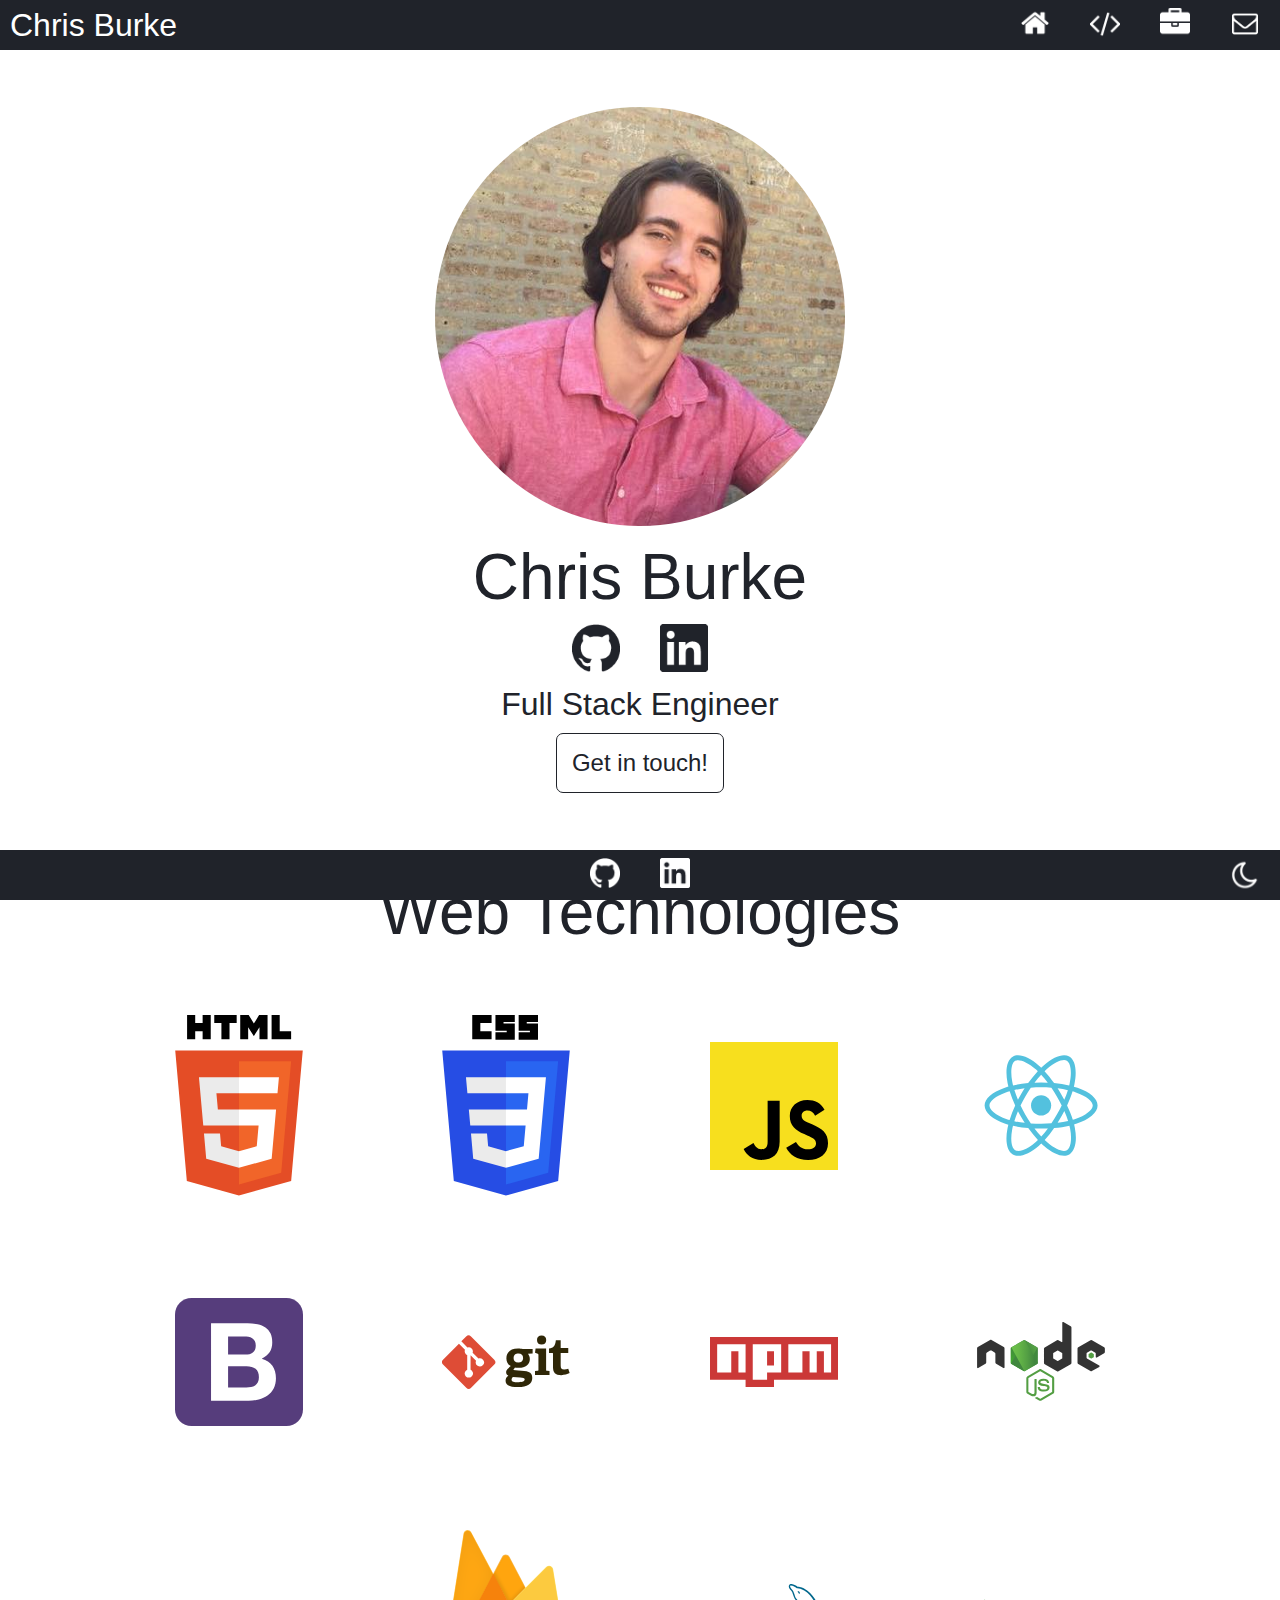
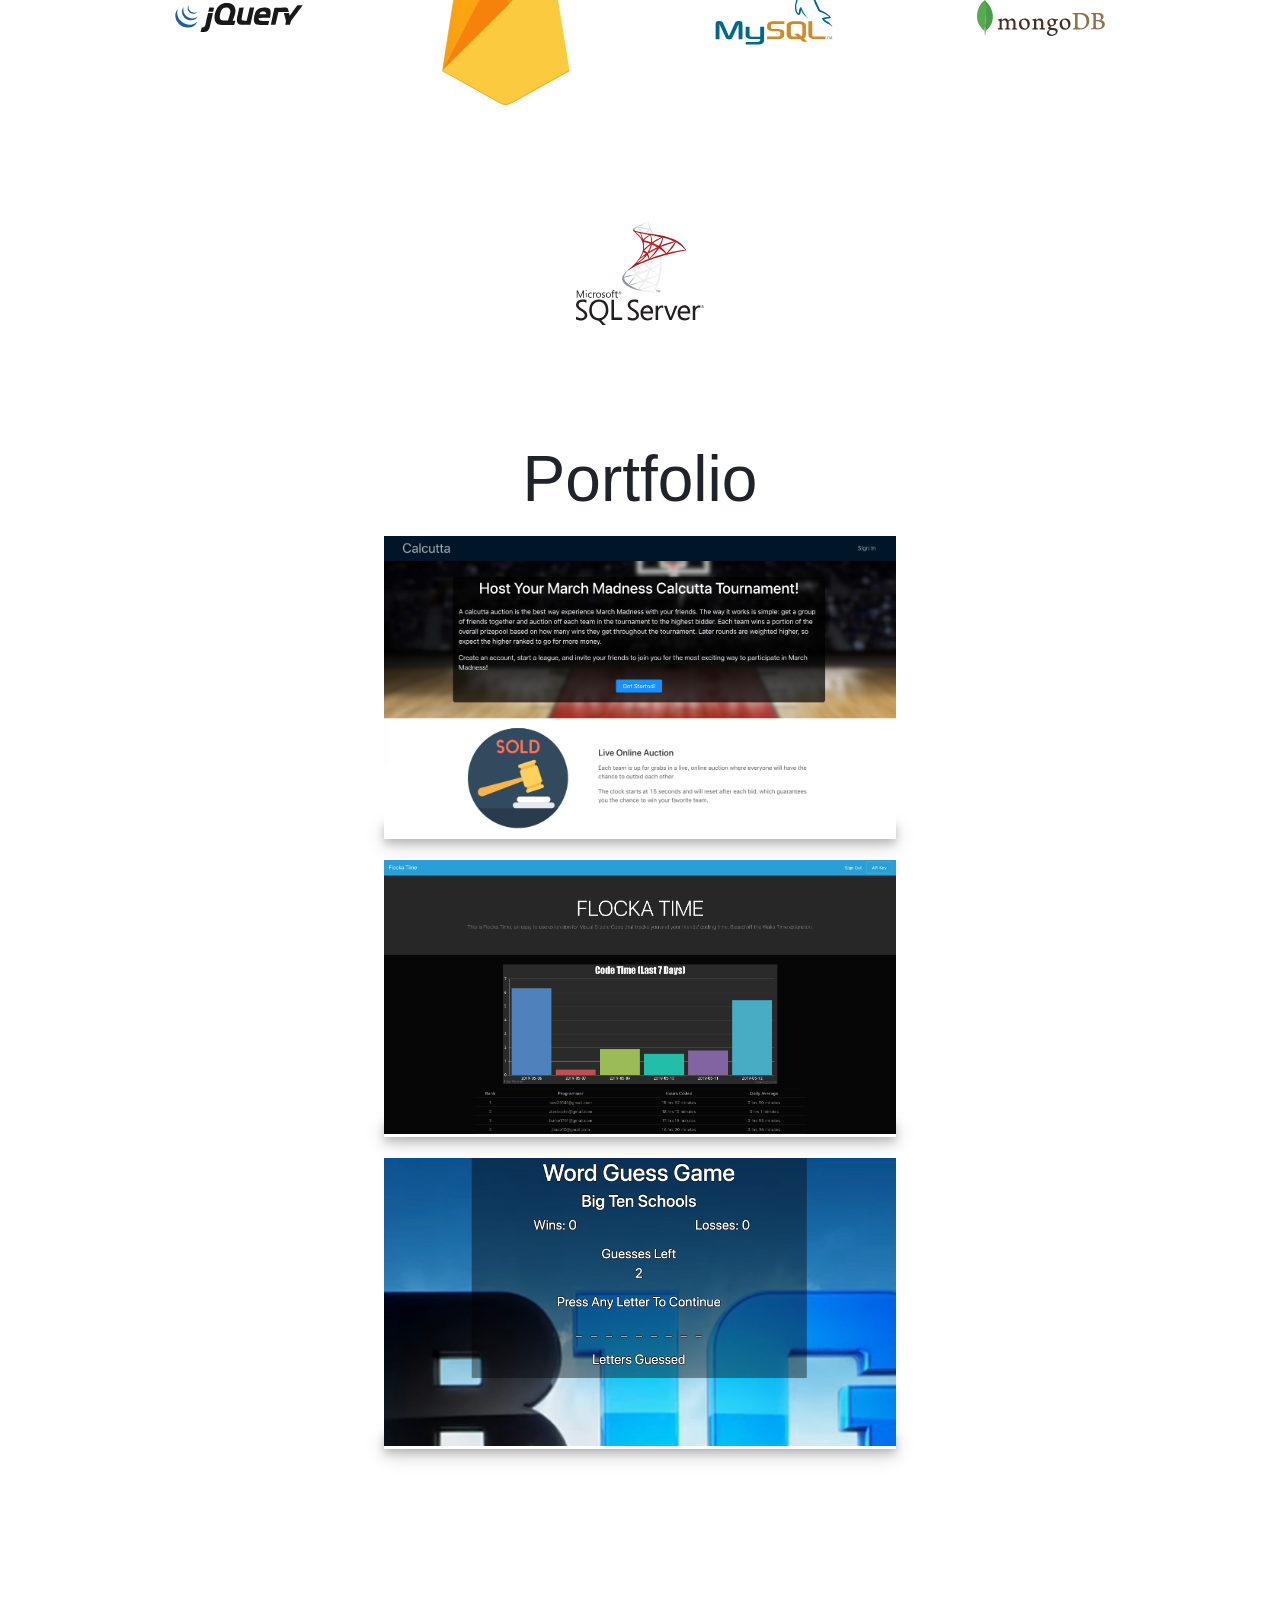
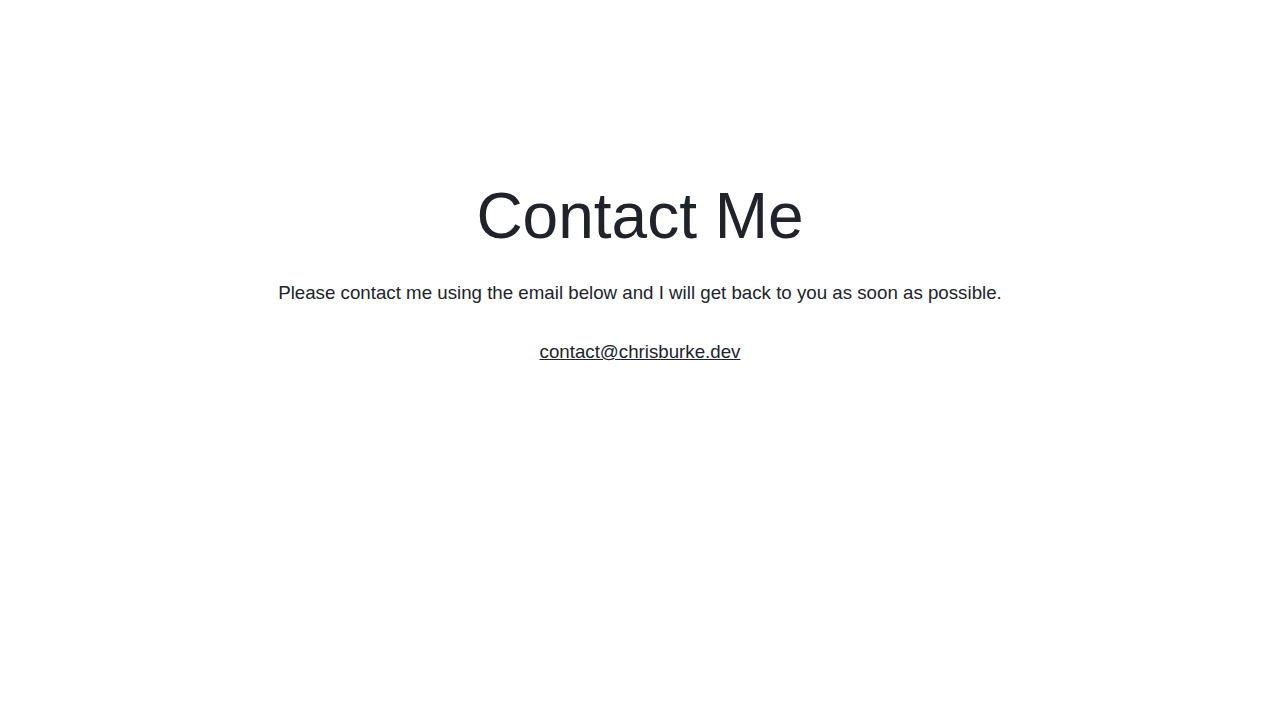
<file: index.html>
<!DOCTYPE html>
<html lang="en">

<head>
  <meta charset="UTF-8">
  <meta name="viewport" content="width=device-width, initial-scale=1.0">
  <meta http-equiv="X-UA-Compatible" content="ie=edge">

  <link rel='stylesheet' href='assets/css/style.css'>

  <link rel='stylesheet' media='(max-width: 599px)' href='assets/css/phone.css'>

  <title>Chris Burke | Portfolio</title>
</head>

<body class='light'>

  <div class='about' id='aboutSection'>
    <div class='aboutContent' id='aboutResponsiveScroll'>
      <div class='profileImgContainer'>
        <img src='assets/images/profile.jpg' class='profileImg darkShadow' id='headshot'>
      </div>
      <div class='name'>
        <h1>Chris Burke</h1>
      </div>
      <div class='socialIcons'>
        <div class='social'>
          <a href='https://github.com/burke1791' target='_blank' class='socialLink'>
            <img src='assets/images/github_light.png' data-state='light' data-light='assets/images/github_light.png'
              data-dark='assets/images/github_dark.png' class='socialLinkIcon' id='githubAbout'>
          </a>
        </div>
        <div class='social'>
          <a href='https://www.linkedin.com/in/christopher-burke-1b6ba284/' target='_blank' class='socialLink'>
            <img src='assets/images/linkedin_light.png' data-state='light' data-light='assets/images/linkedin_light.png'
              data-dark='assets/images/linkedin_dark.png' class='socialLinkIcon' id='linkedInAbout'>
          </a>
        </div>
      </div>
      <div class='title'>
        <h2>Full Stack Engineer</h2>
      </div>
      <div class='contactJump'>
        <button type='button' class='jumpLink light' id='getInTouch' data-scrollTo='contactSection'
          data-scrollToResponsive='contactResponsiveScroll'>Get in
          touch!</button>
      </div>
    </div>
  </div>

  <div class='skills' id='skillsSection'>
    <div class='skillsContent' id='skillsResponsiveScroll'>
      <div class='skillsTitle'>
        <h1>Web Technologies</h1>
      </div>
      <div class='skillDescription'>
        <h3></h3>
      </div>
      <div class='technologyGrid'>
        <div class='techItemContainer'>
          <span class='techItemText'>HTML</span>
          <img src='assets/images/html-5.svg' alt='HTML' class='techLogoImg'>
        </div>
        <div class='techItemContainer'>
          <span class='techItemText'>CSS</span>
          <img src='assets/images/css-3.svg' alt='CSS' class='techLogoImg'>
        </div>
        <div class='techItemContainer'>
          <span class='techItemText'>Javascript</span>
          <img src='assets/images/javascript.svg' alt='Javascript' class='techLogoImg'>
        </div>
        <div class='techItemContainer'>
          <span class='techItemText'>ReactJS</span>
          <img src='assets/images/react.svg' alt='ReactJS' class='techLogoImg'>
        </div>
        <div class='techItemContainer'>
          <span class='techItemText'>Bootstrap</span>
          <img src='assets/images/bootstrap-4.svg' alt='Bootstrap' class='techLogoImg'>
        </div>
        <div class='techItemContainer'>
          <span class='techItemText'>Git</span>
          <img src='assets/images/git.svg' alt='git' class='techLogoImg'>
        </div>
        <div class='techItemContainer'>
          <span class='techItemText'>NPM</span>
          <img src='assets/images/npm.svg' alt='npm' class='techLogoImg'>
        </div>
        <div class='techItemContainer'>
          <span class='techItemText'>NodeJS</span>
          <img src='assets/images/nodejs-1.svg' alt='NodeJS' class='techLogoImg'>
        </div>
        <div class='techItemContainer'>
          <span class='techItemText'>jQuery</span>
          <img src='assets/images/jquery-1.svg' alt='jQuery' class='techLogoImg'>
        </div>
        <div class='techItemContainer'>
          <span class='techItemText'>Firebase</span>
          <img src='assets/images/firebase-1.svg' alt='Firebase' class='techLogoImg'>
        </div>
        <div class='techItemContainer'>
          <span class='techItemText'>MySQL</span>
          <img src='assets/images/mysql-5.svg' alt='MySQL' class='techLogoImg'>
        </div>
        <div class='techItemContainer'>
          <span class='techItemText'>MongoDB</span>
          <img src='assets/images/mongodb.svg' alt='MongoDB' class='techLogoImg'>
        </div>
        <div class='techItemContainer'>
          <span class='techItemText'>SQL Server</span>
          <img src='assets/images/sql-server.svg' alt='Microsoft SQL Server' class='techLogoImg'>
        </div>
      </div>
    </div>
  </div>

  <div class='portfolio' id='portfolioSection'>
    <div class='portfolioContent' id='portfolioResponsiveScroll'>
      <div class='portfolioTitle'>
        <h1>Portfolio</h1>
      </div>
      <div class='portfolioGrid'>
        <div class='portfolioItemContainer'>
          <a href='calcutta_league.html' class='portfolioItemLink lightShadow' id='calcuttaLink'>
            <img src='assets/images/calcutta_league.png' class='portfolioItemImg'>
            <div class='portfolioItemImgOverlay'>
              <span class='portfolioItemText'>March Madness Calcutta Tournament</span>
            </div>
            <div class='portfolioItemDetails mobile'>
              <button type='button' class='portfolioBtn light' id='calcuttaBtn'>March Madness Calcutta Tournament</button>
            </div>
          </a>
          <div class='mobile divider'>
            <hr>
          </div>
        </div>
        <div class='portfolioItemContainer'>
          <a href='flockatime.html' class='portfolioItemLink lightShadow' id='flockatimeLink'>
            <img src='assets/images/flockatime.png' class='portfolioItemImg'>
            <div class='portfolioItemImgOverlay'>
              <span class='portfolioItemText'>Flockatime</span>
            </div>
            <div class='portfolioItemDetails mobile'>
              <button type='button' class='portfolioBtn light' id='flockaBtn'>Flockatime</button>
            </div>
          </a>
          <div class='mobile divider'>
            <hr>
          </div>
        </div>
        <div class='portfolioItemContainer'>
          <a href='b1g-hangman.html' class='portfolioItemLink lightShadow' id='b1gHangmanLink'>
            <img src='assets/images/B1G_hangman.png' class='portfolioItemImg'>
            <div class='portfolioItemImgOverlay'>
              <span class='portfolioItemText'>Big Ten Hangman Game</span>
            </div>
            <div class='portfolioItemDetails mobile'>
              <button type='button' class='portfolioBtn light' id='hangmanBtn'>Big Ten Hangman</button>
            </div>
          </a>
        </div>
      </div>
    </div>
  </div>

  <div class='contact' id='contactSection'>
    <div class='contactContent' id='contactResponsiveScroll'>
      <div class='contactTitle'>
        <h1>Contact Me</h1>
      </div>
      <div class='contactDetails'>
        <h3>Please contact me using the email below and I will get back to you as soon as possible.</h3>
      </div>
      <div class='emailLink'>
        <a href='mailto:contact@chrisburke.dev?Subject=Hello'>
          <h3>contact@chrisburke.dev</h3>
        </a>
      </div>
    </div>
  </div>

  <nav class='topnav nav-light' id='topNavBar'>
    <ul class='topLeft'>
      <li class='leftNavItem brand'>
        <a href='#' class='brand desktop'><b>Chris Burke</b></a>
        <a href='#' class='brand mobile'><b>CB</b></a>
      </li>
    </ul>
    <ul class='topRight'>
      <li class='rightNavMenu'>
        <a href='javascript:void(0)' class='rightNavLink' id='topNavMenu'>
          <img src='assets/images/menu_light.png' data-state='light' data-light='assets/images/menu_light.png'
            data-dark='assets/images/menu_dark.png' class='topNavMenu' id='topNavMenuIcon'>
        </a>
      </li>
      <li class='rightNavItem'>
        <a href='' class='rightNavLink jumpLink' id='aboutLink' data-scrollTo='aboutSection'
          data-scrollToResponsive='aboutSection'>
          <img src='assets/images/home_light.png' data-state='light' data-light='assets/images/home_light.png'
            data-dark='assets/images/home_dark.png' class='navLinkIcon' id='aboutTopNav'>
          <b>About</b>
        </a>
      </li>
      <li class='rightNavItem'>
        <a href='' class='rightNavLink jumpLink' id='skillsLink' data-scrollTo='skillsSection'
          data-scrollToResponsive='skillsResponsiveScroll'>
          <img src='assets/images/skills_light.png' data-state='light' data-light='assets/images/skills_light.png'
            data-dark='assets/images/skills_dark.png' class='navLinkIcon' id='skillsTopNav'>
          <b>Skills</b>
        </a>
      </li>
      <li class='rightNavItem'>
        <a href='' class='rightNavLink jumpLink' id='portfolioLink' data-scrollTo='portfolioSection'
          data-scrollToResponsive='portfolioResponsiveScroll'>
          <img src='assets/images/portfolio_light.png' data-state='light' data-light='assets/images/portfolio_light.png'
            data-dark='assets/images/portfolio_dark.png' class='navLinkIcon' id='portfolioTopNav'>
          <b>Portfolio</b>
        </a>
      </li>
      <li class='rightNavItem'>
        <a href='' class='rightNavLink jumpLink' id='contactLink' data-scrollTo='contactSection'
          data-scrollToResponsive='contactResponsiveScroll'>
          <img src='assets/images/contact_light.png' data-state='light' data-light='assets/images/contact_light.png'
            data-dark='assets/images/contact_dark.png' class='navLinkIcon' id='contactTopNav'>
          <b>Contact</b>
        </a>
      </li>
    </ul>
  </nav>

  <nav class='botnav nav-light' id='botNavBar'>
    <ul class='botMid'>
      <li class='botNavItem'>
        <a href='https://github.com/burke1791' target='_blank' class='botNavLink'>
          <img src='assets/images/github_dark.png' data-state='light' data-light='assets/images/github_dark.png'
            data-dark='assets/images/github_light.png' class='navLinkIcon' id='githubBotNav'>
          <b>GitHub</b>
        </a>
      </li>
      <li class='botNavItem'>
        <a href='https://www.linkedin.com/in/christopher-burke-1b6ba284/' target='_blank' class='botNavLink'>
          <img src='assets/images/linkedin_dark.png' data-state='light' data-light='assets/images/linkedin_dark.png'
            data-dark='assets/images/linkedin_light.png' class='navLinkIcon' id='linkedInBotNav'>
          <b>LinkedIn</b>
        </a>
      </li>
    </ul>
    <ul class='botRight'>
      <li class='botRightNavItem'>
        <img src='assets/images/moon_light.png' data-state='light' data-light='assets/images/moon_light.png'
          data-dark='assets/images/sun_dark.png' class='navLinkIcon' id='light-dark-toggle'>
      </li>
    </ul>
  </nav>

  <script src="https://code.jquery.com/jquery-3.4.1.min.js"
    integrity="sha256-CSXorXvZcTkaix6Yvo6HppcZGetbYMGWSFlBw8HfCJo=" crossorigin="anonymous"></script>
  <script src='./assets/js/scripts.js'></script>
</body>

</html>
</file>
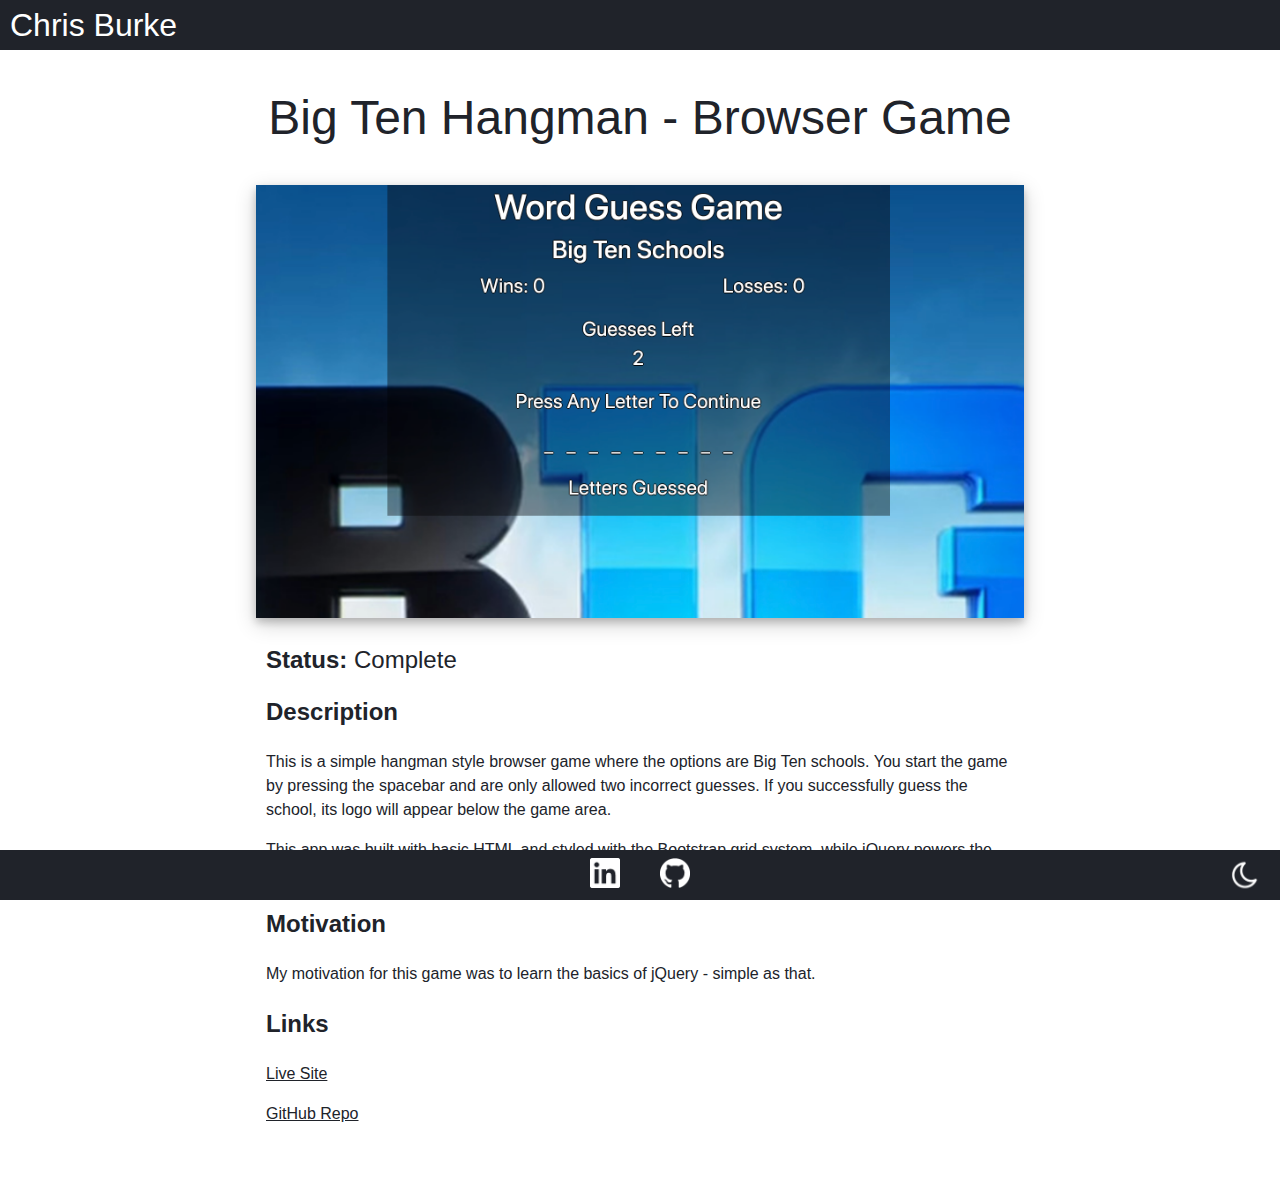
<file: b1g-hangman.html>
<!DOCTYPE html>
<html lang="en">

<head>
  <meta charset="UTF-8">
  <meta name="viewport" content="width=device-width, initial-scale=1.0">
  <meta http-equiv="X-UA-Compatible" content="ie=edge">

  <link rel='stylesheet' href='assets/css/style.css'>

  <link rel='stylesheet' media='(max-width: 599px)' href='assets/css/phone.css'>

  <title>Chris Burke | B1G Hangman</title>
</head>

<body class='light'>

  <div class='project'>
    <div class='projectContent'>
      <div class='projectTitle'>
        <h2>Big Ten Hangman - Browser Game</h2>
      </div>
      <div class='projectImg'>
        <img src='assets/images/B1G_hangman.png' class='lightShadow' id='projectScreenShot'>
      </div>
      <div class='projectDescription'>
        <h3><span class='bold'>Status:</span> Complete</h3>
        <h3 class='bold'>Description</h3>
        <p>
          This is a simple hangman style browser game where the options are Big Ten schools. You start the game by
          pressing the spacebar and are only allowed two incorrect guesses. If you successfully guess the school, its
          logo will appear below the game area.
        </p>
        <p>
          This app was built with basic HTML and styled with the Bootstrap grid system, while jQuery powers the DOM
          manipulation.
        </p>

        <h3 class='bold'>Motivation</h3>
        <p>
          My motivation for this game was to learn the basics of jQuery - simple as that.
        </p>
      </div>
      <div class='liveLinks'>
        <h3 class='bold desktop'>Links</h3>
        <div class='desktop'>
          <p>
            <a href='https://burke1791.github.io/Word-Guess-Game/' target='_blank' class='projectLink'>Live Site</a>
          </p>
        </div>
        <div class='mobile'>
          <button type='button' class='projectLinkBtn light' id='hangmanLiveBtn'
            onclick="location.href = 'https://burke1791.github.io/Word-Guess-Game/';">Live Site</button>
        </div>
        <div class='desktop'>
          <p>
            <a href='https://github.com/burke1791/Word-Guess-Game' target='_blank' class='projectLink'>GitHub Repo</a>
          </p>
        </div>
        <div class='mobile'>
          <button type='button' class='projectLinkBtn light' id='hangmanGitHubBtn'
            onclick="location.href = 'https://github.com/burke1791/Word-Guess-Game';">GitHub Repo</button>
        </div>
      </div>
    </div>
  </div>

  <nav class='topnav nav-light' id='topNavBar'>
    <ul class='topLeft'>
      <li class='leftNavItem brand'>
        <a href='index.html' class='brand desktop'><b>Chris Burke</b></a>
        <a href='index.html' class='brand mobile'><b>CB</b></a>
      </li>
    </ul>
  </nav>

  <nav class='botnav nav-light' id='botNavBar'>
    <ul class='botMid'>
      <li class='botNavItem'>
        <a href='https://www.linkedin.com/in/christopher-burke-1b6ba284/' target='_blank' class='botNavLink'>
          <img src='assets/images/linkedin_dark.png' data-state='light' data-light='assets/images/linkedin_dark.png'
            data-dark='assets/images/linkedin_light.png' class='navLinkIcon' id='linkedInBotNav'>
          <b>LinkedIn</b>
        </a>
      </li>
      <li class='botNavItem'>
        <a href='https://github.com/burke1791' target='_blank' class='botNavLink'>
          <img src='assets/images/github_dark.png' data-state='light' data-light='assets/images/github_dark.png'
            data-dark='assets/images/github_light.png' class='navLinkIcon' id='githubBotNav'>
          <b>GitHub</b>
        </a>
      </li>
    </ul>
    <ul class='botRight'>
      <li class='botRightNavItem'>
        <img src='assets/images/moon_light.png' data-state='light' data-light='assets/images/moon_light.png'
          data-dark='assets/images/sun_dark.png' class='navLinkIcon' id='light-dark-toggle'>
      </li>
    </ul>
  </nav>

  <script src="https://code.jquery.com/jquery-3.4.1.min.js"
    integrity="sha256-CSXorXvZcTkaix6Yvo6HppcZGetbYMGWSFlBw8HfCJo=" crossorigin="anonymous"></script>
  <script src='./assets/js/scripts.js'></script>
</body>

</html>
</file>
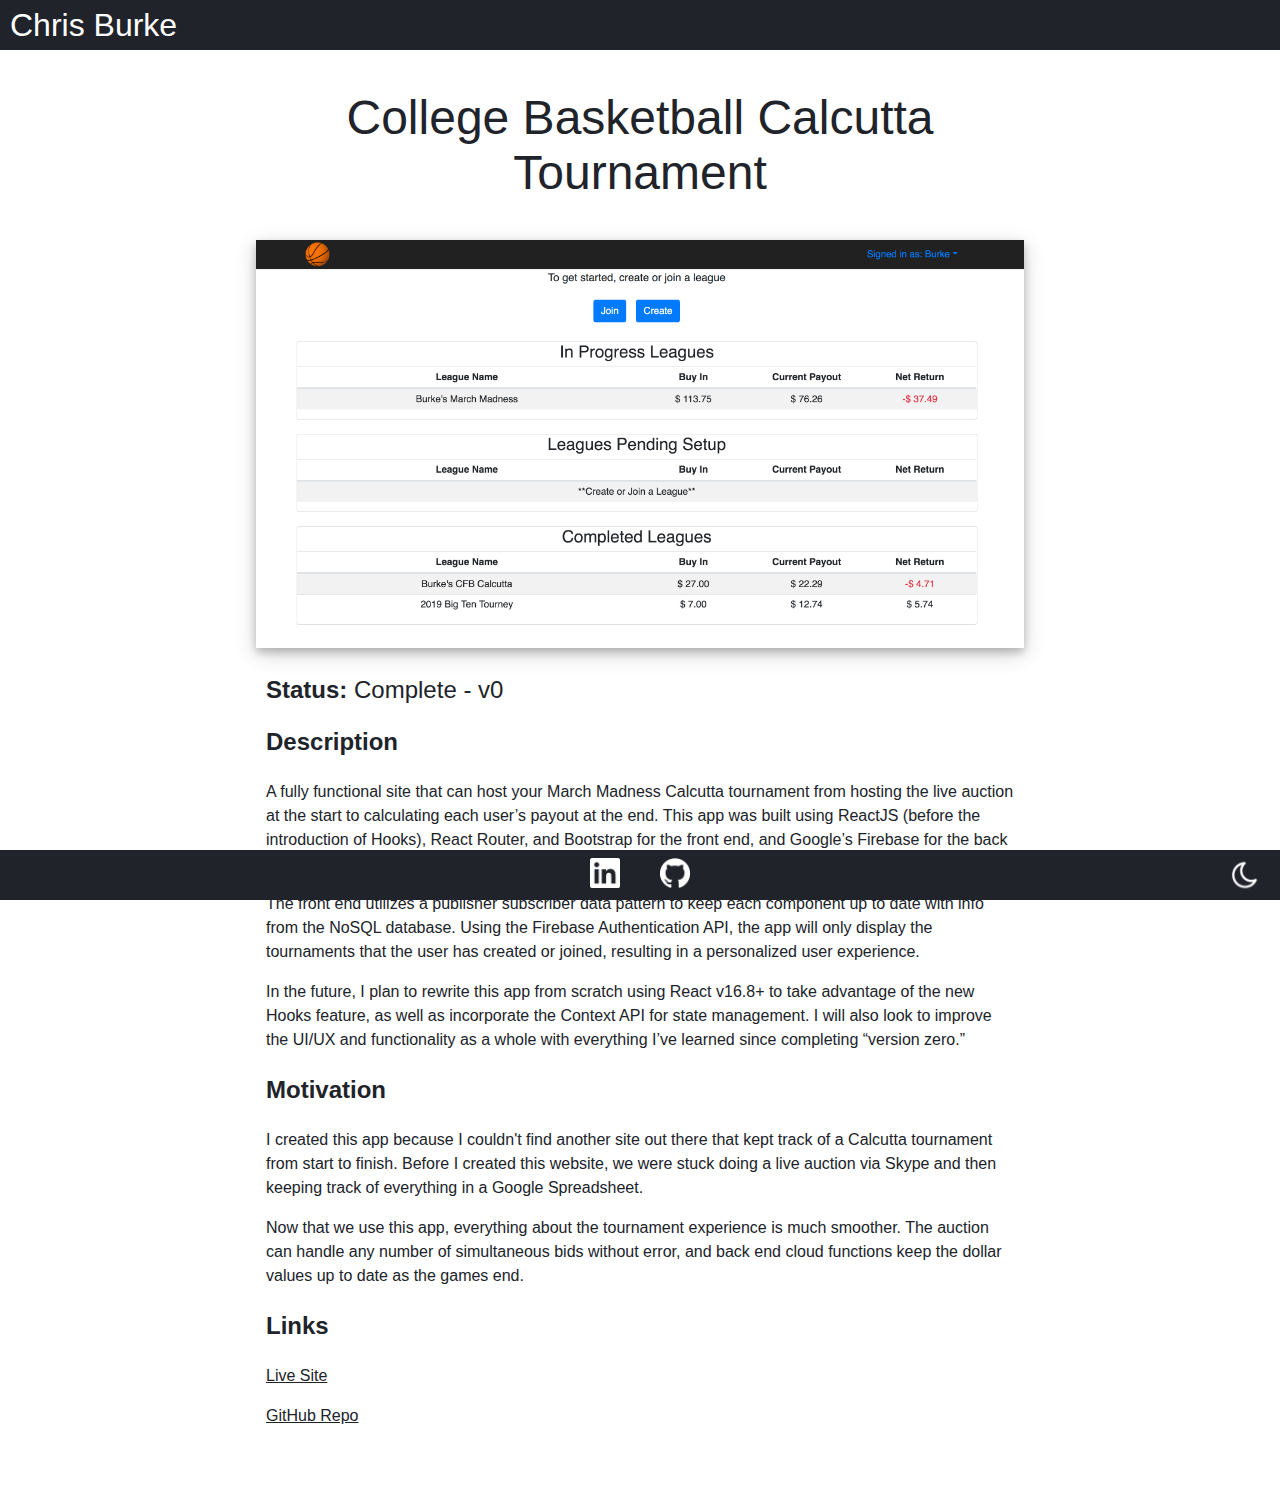
<file: calcutta.html>
<!DOCTYPE html>
<html lang="en">

<head>
  <meta charset="UTF-8">
  <meta name="viewport" content="width=device-width, initial-scale=1.0">
  <meta http-equiv="X-UA-Compatible" content="ie=edge">

  <link rel='stylesheet' href='assets/css/style.css'>

  <link rel='stylesheet' media='(max-width: 599px)' href='assets/css/phone.css'>

  <title>Chris Burke | Calcutta Project</title>
</head>

<body class='light'>

  <div class='project'>
    <div class='projectContent'>
      <div class='projectTitle'>
        <h2>College Basketball Calcutta Tournament</h2>
      </div>
      <div class='projectImg'>
        <img src='assets/images/calcutta-react.png' class='lightShadow' id='projectScreenShot'>
      </div>
      <div class='projectDescription'>
        <h3><span class='bold'>Status:</span> Complete - v0</h3>
        <h3 class='bold'>Description</h3>
        <p>
          A fully functional site that can host your March Madness Calcutta tournament from hosting the live auction at
          the start to calculating each user’s payout at the end. This app was built using ReactJS (before the
          introduction of Hooks), React Router, and Bootstrap for the front end, and Google’s Firebase for the back end.
        </p>
        <p>
          The front end utilizes a publisher subscriber data pattern to keep each component up to date with info from
          the NoSQL database. Using the Firebase Authentication API, the app will only display the tournaments that the
          user has created or joined, resulting in a personalized user experience.
        </p>
        <p>
          In the future, I plan to rewrite this app from scratch using React v16.8+ to take advantage of the new Hooks
          feature, as well as incorporate the Context API for state management. I will also look to improve the UI/UX
          and functionality as a whole with everything I’ve learned since completing “version zero.”
        </p>

        <h3 class='bold'>Motivation</h3>
        <p>
          I created this app because I couldn't find another site out there that kept track of a Calcutta tournament
          from start to finish. Before I created this website, we were stuck doing a live auction via Skype and then
          keeping track of everything in a Google Spreadsheet.
        </p>
        <p>
          Now that we use this app, everything about the tournament experience is much smoother. The auction can handle
          any number of simultaneous bids without error, and back end cloud functions keep the dollar values up to date
          as the games end.
        </p>
      </div>
      <div class='liveLinks'>
        <h3 class='bold desktop'>Links</h3>
        <div class='desktop'>
          <p>
            <a href='https://calcutta-eb6eb.firebaseapp.com/' target='_blank' class='projectLink'>Live Site</a>
          </p>
        </div>
        <div class='mobile'>
          <button type='button' class='projectLinkBtn light' id='calcuttaLiveBtn'
            onclick="location.href = 'https://calcutta-eb6eb.firebaseapp.com/';">Live Site</button>
        </div>
        <div class='desktop'>
          <p>
            <a href='https://github.com/burke1791/calcutta-react' target='_blank' class='projectLink'>GitHub Repo</a>
          </p>
        </div>
        <div class='mobile'>
          <button type='button' class='projectLinkBtn light' id='calcuttaGitHubBtn'
            onclick="location.href = 'https://github.com/burke1791/calcutta-react';">GitHub Repo</button>
        </div>
      </div>
    </div>
  </div>

  <nav class='topnav nav-light' id='topNavBar'>
    <ul class='topLeft'>
      <li class='leftNavItem brand'>
        <a href='index.html' class='brand desktop'><b>Chris Burke</b></a>
        <a href='index.html' class='brand mobile'><b>CB</b></a>
      </li>
    </ul>
  </nav>

  <nav class='botnav nav-light' id='botNavBar'>
    <ul class='botMid'>
      <li class='botNavItem'>
        <a href='https://www.linkedin.com/in/christopher-burke-1b6ba284/' target='_blank' class='botNavLink'>
          <img src='assets/images/linkedin_dark.png' data-state='light' data-light='assets/images/linkedin_dark.png'
            data-dark='assets/images/linkedin_light.png' class='navLinkIcon' id='linkedInBotNav'>
          <b>LinkedIn</b>
        </a>
      </li>
      <li class='botNavItem'>
        <a href='https://github.com/burke1791' target='_blank' class='botNavLink'>
          <img src='assets/images/github_dark.png' data-state='light' data-light='assets/images/github_dark.png'
            data-dark='assets/images/github_light.png' class='navLinkIcon' id='githubBotNav'>
          <b>GitHub</b>
        </a>
      </li>
    </ul>
    <ul class='botRight'>
      <li class='botRightNavItem'>
        <img src='assets/images/moon_light.png' data-state='light' data-light='assets/images/moon_light.png'
          data-dark='assets/images/sun_dark.png' class='navLinkIcon' id='light-dark-toggle'>
      </li>
    </ul>
  </nav>

  <script src="https://code.jquery.com/jquery-3.4.1.min.js"
    integrity="sha256-CSXorXvZcTkaix6Yvo6HppcZGetbYMGWSFlBw8HfCJo=" crossorigin="anonymous"></script>
  <script src='./assets/js/scripts.js'></script>
</body>

</html>
</file>
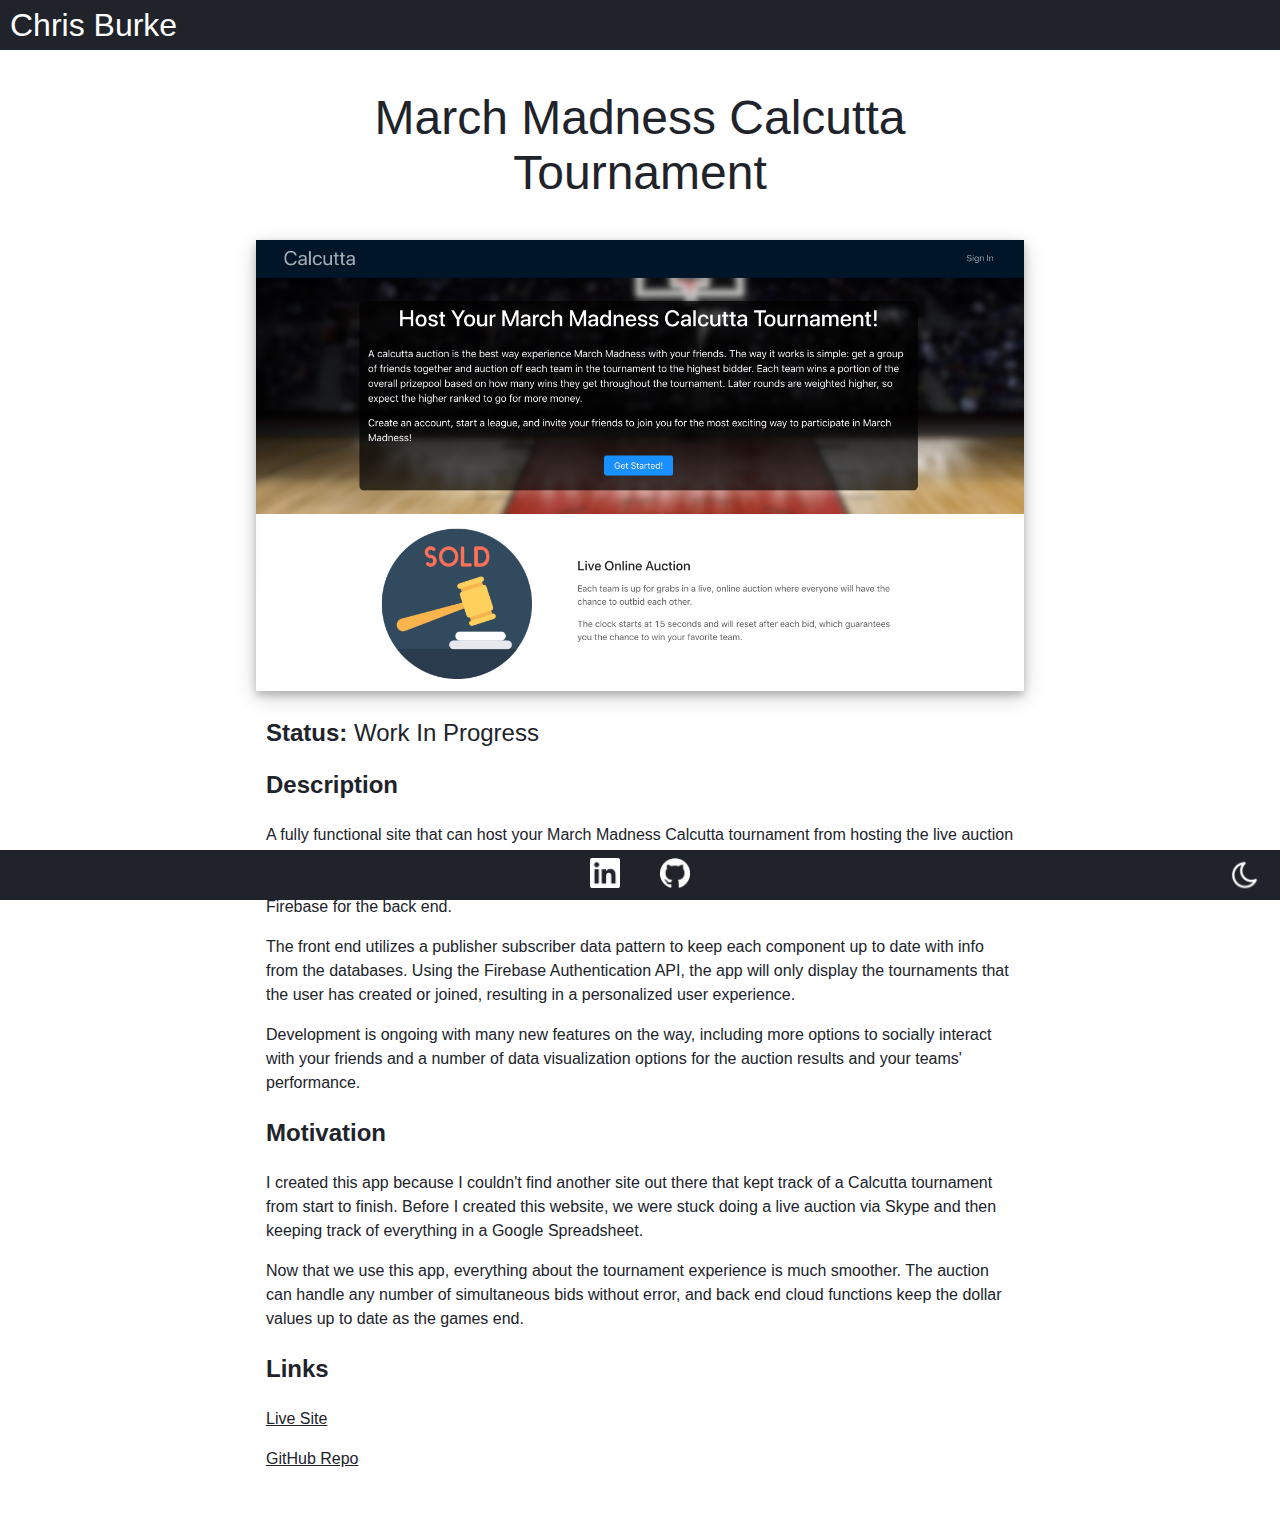
<file: calcutta_league.html>
<!DOCTYPE html>
<html lang="en">

<head>
  <meta charset="UTF-8">
  <meta name="viewport" content="width=device-width, initial-scale=1.0">
  <meta http-equiv="X-UA-Compatible" content="ie=edge">

  <link rel='stylesheet' href='assets/css/style.css'>

  <link rel='stylesheet' media='(max-width: 599px)' href='assets/css/phone.css'>

  <title>Chris Burke | Calcutta League</title>
</head>

<body class='light'>

  <div class='project'>
    <div class='projectContent'>
      <div class='projectTitle'>
        <h2>March Madness Calcutta Tournament</h2>
      </div>
      <div class='projectImg'>
        <img src='assets/images/calcutta_league.png' class='lightShadow' id='projectScreenShot'>
      </div>
      <div class='projectDescription'>
        <h3><span class='bold'>Status:</span> Work In Progress</h3>
        <h3 class='bold'>Description</h3>
        <p>
          A fully functional site that can host your March Madness Calcutta tournament from hosting the live auction at
          the start to calculating each user’s payout at the end. This app was built using ReactJS with Hooks, Reach Router, and Ant Design Styled Components for the front end, and MySQL combined with Google’s Firebase for the back end.
        </p>
        <p>
          The front end utilizes a publisher subscriber data pattern to keep each component up to date with info from
          the databases. Using the Firebase Authentication API, the app will only display the tournaments that the
          user has created or joined, resulting in a personalized user experience.
        </p>
        <p>
          Development is ongoing with many new features on the way, including more options to socially interact with your friends and a number of data visualization options for the auction results and your teams' performance.
        </p>

        <h3 class='bold'>Motivation</h3>
        <p>
          I created this app because I couldn't find another site out there that kept track of a Calcutta tournament
          from start to finish. Before I created this website, we were stuck doing a live auction via Skype and then
          keeping track of everything in a Google Spreadsheet.
        </p>
        <p>
          Now that we use this app, everything about the tournament experience is much smoother. The auction can handle
          any number of simultaneous bids without error, and back end cloud functions keep the dollar values up to date
          as the games end.
        </p>
      </div>
      <div class='liveLinks'>
        <h3 class='bold desktop'>Links</h3>
        <div class='desktop'>
          <p>
            <a href='https://www.calcuttaleague.com' target='_blank' class='projectLink'>Live Site</a>
          </p>
        </div>
        <div class='mobile'>
          <button type='button' class='projectLinkBtn light' id='calcuttaLiveBtn'
            onclick="location.href = 'https://www.calcuttaleague.com/';">Live Site</button>
        </div>
        <div class='desktop'>
          <p>
            <a href='https://github.com/burke1791/calcutta-league' target='_blank' class='projectLink'>GitHub Repo</a>
          </p>
        </div>
        <div class='mobile'>
          <button type='button' class='projectLinkBtn light' id='calcuttaGitHubBtn'
            onclick="location.href = 'https://github.com/burke1791/calcutta-league';">GitHub Repo</button>
        </div>
      </div>
    </div>
  </div>

  <nav class='topnav nav-light' id='topNavBar'>
    <ul class='topLeft'>
      <li class='leftNavItem brand'>
        <a href='index.html' class='brand desktop'><b>Chris Burke</b></a>
        <a href='index.html' class='brand mobile'><b>CB</b></a>
      </li>
    </ul>
  </nav>

  <nav class='botnav nav-light' id='botNavBar'>
    <ul class='botMid'>
      <li class='botNavItem'>
        <a href='https://www.linkedin.com/in/christopher-burke-1b6ba284/' target='_blank' class='botNavLink'>
          <img src='assets/images/linkedin_dark.png' data-state='light' data-light='assets/images/linkedin_dark.png'
            data-dark='assets/images/linkedin_light.png' class='navLinkIcon' id='linkedInBotNav'>
          <b>LinkedIn</b>
        </a>
      </li>
      <li class='botNavItem'>
        <a href='https://github.com/burke1791' target='_blank' class='botNavLink'>
          <img src='assets/images/github_dark.png' data-state='light' data-light='assets/images/github_dark.png'
            data-dark='assets/images/github_light.png' class='navLinkIcon' id='githubBotNav'>
          <b>GitHub</b>
        </a>
      </li>
    </ul>
    <ul class='botRight'>
      <li class='botRightNavItem'>
        <img src='assets/images/moon_light.png' data-state='light' data-light='assets/images/moon_light.png'
          data-dark='assets/images/sun_dark.png' class='navLinkIcon' id='light-dark-toggle'>
      </li>
    </ul>
  </nav>

  <script src="https://code.jquery.com/jquery-3.4.1.min.js"
    integrity="sha256-CSXorXvZcTkaix6Yvo6HppcZGetbYMGWSFlBw8HfCJo=" crossorigin="anonymous"></script>
  <script src='./assets/js/scripts.js'></script>
</body>

</html>
</file>
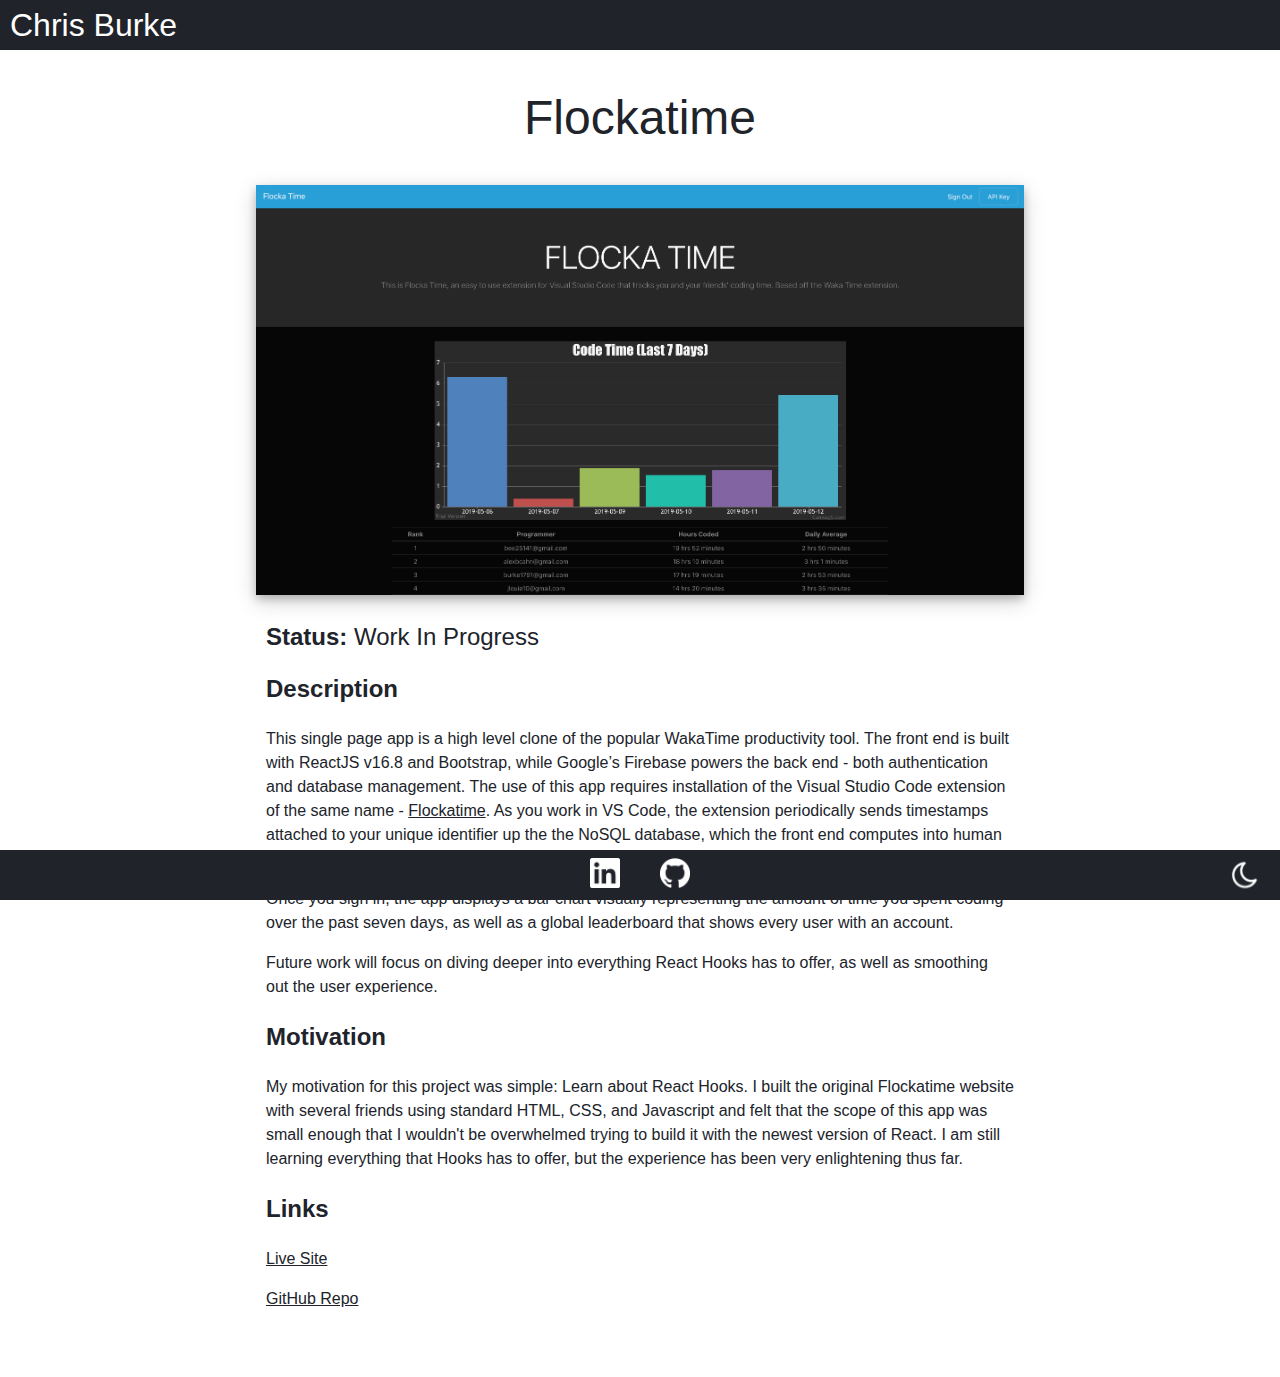
<file: flockatime.html>
<!DOCTYPE html>
<html lang="en">

<head>
  <meta charset="UTF-8">
  <meta name="viewport" content="width=device-width, initial-scale=1.0">
  <meta http-equiv="X-UA-Compatible" content="ie=edge">

  <link rel='stylesheet' href='assets/css/style.css'>

  <link rel='stylesheet' media='(max-width: 599px)' href='assets/css/phone.css'>

  <title>Chris Burke | Flockatime</title>
</head>

<body class='light'>

  <div class='project'>
    <div class='projectContent'>
      <div class='projectTitle'>
        <h2>Flockatime</h2>
      </div>
      <div class='projectImg'>
        <img src='assets/images/flockatime.png' class='lightShadow' id='projectScreenShot'>
      </div>
      <div class='projectDescription'>
        <h3><span class='bold'>Status:</span> Work In Progress</h3>
        <h3 class='bold'>Description</h3>
        <p>
          This single page app is a high level clone of the popular WakaTime productivity tool. The front end is built
          with ReactJS v16.8 and Bootstrap, while Google’s Firebase powers the back end - both authentication and
          database management. The use of this app requires installation of the Visual Studio Code extension of the same
          name - <a href='https://marketplace.visualstudio.com/items?itemName=FlockaInc.flockatime'
            target='_blank'>Flockatime</a>. As you work in VS Code, the extension periodically sends timestamps attached
          to your unique identifier up the the NoSQL database, which the front end computes into human readable data.
        </p>
        <p>
          Once you sign in, the app displays a bar chart visually representing the amount of time you spent coding over
          the past seven days, as well as a global leaderboard that shows every user with an account.
        </p>
        <p>
          Future work will focus on diving deeper into everything React Hooks has to offer, as well as smoothing out the
          user experience.
        </p>

        <h3 class='bold'>Motivation</h3>
        <p>
          My motivation for this project was simple: Learn about React Hooks.  I built the original Flockatime website with several friends using standard HTML, CSS, and Javascript and felt that the scope of this app was small enough that I wouldn't be overwhelmed trying to build it with the newest version of React.  I am still learning everything that Hooks has to offer, but the experience has been very enlightening thus far.
        </p>
      </div>
      <div class='liveLinks'>
        <h3 class='bold desktop'>Links</h3>
        <div class='desktop'>
          <p>
            <a href='https://react.flockatime.com/' target='_blank' class='projectLink'>Live Site</a>
          </p>
        </div>
        <div class='mobile'>
          <button type='button' class='projectLinkBtn light' id='flockaLiveBtn'
            onclick="location.href = 'https://react.flockatime.com/';">Live Site</button>
        </div>
        <div class='desktop'>
          <p>
            <a href='https://github.com/FlockaInc/Flocka-Time-React' target='_blank' class='projectLink'>GitHub Repo</a>
          </p>
        </div>
        <div class='mobile'>
          <button type='button' class='projectLinkBtn light' id='flockaGitHubBtn'
            onclick="location.href = 'https://github.com/FlockaInc/Flocka-Time-React';">GitHub Repo</button>
        </div>
      </div>
    </div>
  </div>

  <nav class='topnav nav-light' id='topNavBar'>
    <ul class='topLeft'>
      <li class='leftNavItem brand'>
        <a href='index.html' class='brand desktop'><b>Chris Burke</b></a>
        <a href='index.html' class='brand mobile'><b>CB</b></a>
      </li>
    </ul>
  </nav>

  <nav class='botnav nav-light' id='botNavBar'>
    <ul class='botMid'>
      <li class='botNavItem'>
        <a href='https://www.linkedin.com/in/christopher-burke-1b6ba284/' target='_blank' class='botNavLink'>
          <img src='assets/images/linkedin_dark.png' data-state='light' data-light='assets/images/linkedin_dark.png'
            data-dark='assets/images/linkedin_light.png' class='navLinkIcon' id='linkedInBotNav'>
          <b>LinkedIn</b>
        </a>
      </li>
      <li class='botNavItem'>
        <a href='https://github.com/burke1791' target='_blank' class='botNavLink'>
          <img src='assets/images/github_dark.png' data-state='light' data-light='assets/images/github_dark.png'
            data-dark='assets/images/github_light.png' class='navLinkIcon' id='githubBotNav'>
          <b>GitHub</b>
        </a>
      </li>
    </ul>
    <ul class='botRight'>
      <li class='botRightNavItem'>
        <img src='assets/images/moon_light.png' data-state='light' data-light='assets/images/moon_light.png'
          data-dark='assets/images/sun_dark.png' class='navLinkIcon' id='light-dark-toggle'>
      </li>
    </ul>
  </nav>

  <script src="https://code.jquery.com/jquery-3.4.1.min.js"
    integrity="sha256-CSXorXvZcTkaix6Yvo6HppcZGetbYMGWSFlBw8HfCJo=" crossorigin="anonymous"></script>
  <script src='./assets/js/scripts.js'></script>
</body>

</html>
</file>
<file: assets/css/style.css>
/* GENERAL STYLES */
* {
  font-family: Arial, Helvetica, sans-serif;
  box-sizing: border-box;
  font-weight: 100;
  /* overscroll-behavior: none; */
}

html {
  scroll-behavior: smooth;
}

body {
  margin: 0;
}

a {
  color: inherit;
}

.light,
.nav-dark {
  background-color: #ffffff;
  color: #20232a;
}

.dark,
.nav-light {
  background-color: #20232a;
  color: #ffffff;
}

.underline {
  text-decoration: underline;
}

.bold {
  font-weight: bold;
}

.desktop {
  display: inherit;
}

.mobile {
  display: none;
}

button.light {
  border: 1px solid #20232a;
}

button.dark {
  border: 1px solid #ffffff;
}

/* NAVBAR STYLES */
li > a {
  text-decoration: none;
}

.topnav {
  display: flex;
  height: 50px;
  position: fixed;
  top: 0;
  width: 100vw;
  max-width: 100%;
}

nav > ul {
  padding: 0;
  list-style: none;
}

.rightNavMenu {
  display: none;
}

.topLeft {
  margin: 0;
}

.topRight {
  display: inline-flex;
  margin: 0 0 0 auto;
}

nav > ul > li {
  margin: 0 10px;
  padding: 10px 0;
  height: 100%;
  min-width: 50px;
  max-width: 90px;
  display: flex;
  flex-direction: column;
  justify-content: center;
  text-align: center;
}

.brand {
  max-width: initial;
  font-size: 32px;
}

.botnav {
  display: flex;
  height: 50px;
  position: fixed;
  bottom: 0;
  width: 100vw;
  max-width: 100%;
}

.botMid {
  margin: 0 auto;
  display: inline-flex;
}

.botRight {
  position: fixed;
  right: 0;
  bottom: 0;
  margin: 0;
}

.botRightNavItem {
  margin: 0;

}

.navLinkIcon, .topNavMenu {
  max-height: 30px;
  max-width: 30px;
}

.topRight li b,
.botMid li b {
  display: none;
}

.botNavItem {
  max-height: 50px;
}




/* CONTENT STYLES */
.about,
.skills,
.portfolio,
.contact {
  min-height: calc(100vh - 100px);
  /* padding: 75px 0; */
  padding: 15px 0;
  text-align: center;

  display: flex;
  justify-content: center;
  flex-direction: column;
  align-items: center;
}

.name h1,
.skillsTitle h1,
.portfolioTitle h1,
.contactTitle h1 {
  font-size: 64px;
  margin: 10px;
}

.aboutContent,
.skillsContent,
.portfolioContent,
.contactContent {
  display: flex;
  justify-content: center;
  flex-direction: column;
  align-items: center;
  width: 100%;
  padding: 0 100px;
}


/* ABOUT STYLES */
.about {
  margin-top: 50px;
}

.profileImgContainer {
  max-width: 512px;
  max-height: 512px;
  width: 80%;
}

.profileImg {
  max-width: 512px;
  width: 80%;
  height: auto;
  border-radius: 50%;
}

.socialIcons {
  display: flex;
  flex-direction: row;
}

.socialIcons .social {
  margin: 0 20px;
}

.socialLink {
  text-decoration: none;
}

.socialLink img {
  max-width: 48px;
  height: auto;
}

.title {
  text-align: center;
}

.title h2 {
  font-size: 32px;
  margin: 10px;
}

.title h3 {
  font-size: 24px;
  margin: 10px;
}

button.jumpLink {
  padding: 15px;
  font-size: 24px;
  border-radius: 7px;
}




/* SKILLS STYLES */
.skills {
  text-align: center;
}

.technologyGrid {
  width: 100%;
  display: flex;
  flex-direction: row;
  flex-wrap: wrap;
  justify-content: space-evenly;
}

.techItemContainer {
  background-color: #fff;
  width: 256px;
  height: 256px;
  border-radius: 128px;
  display: flex;
  justify-content: center;
  align-items: center;
}

.techItemContainer span {
  display: none;
}

.techLogoImg {
  width: 128px;
  height: auto;
}


/* PORTFOLIO STYLES */
.portfolio {
  
}

.portfolioGrid {
  width: 100%;
  display: flex;
  flex-direction: row;
  flex-wrap: wrap;
  justify-content: space-around;
}

.portfolioItemContainer {
  position: relative;
  margin: 10px 20px;
}

.portfolioItemImgOverlay {
  display: flex;
  justify-content: center;
  flex-direction: column;
  align-items: center;
  text-align: center;
  position: absolute;
  top: 0;
  left: 0;
  width: 100%;
  height: 100%;
  background-color: #000;
  opacity: 0;
  transition: opacity 0.5s;
}

.portfolioItemText {
  font-size: 24px;
  color: #fff;
}



.portfolioItemImg {
  max-width: 512px;
  height: auto;
}


/* CONTACT STYLES */
.contact {
  margin-bottom: 50px;
}

.contactContent {
  text-align: center;
}


/* PROJECT PAGE */
.project {
  min-height: calc(100vh - 50px);
  padding: 50px 0;
  text-align: center;
}

.project h2 {
  font-size: 48px;
}

.project h3 {
  font-size: 24px;
}

.project p {
  line-height: 1.5;
}

.projectContent {
  width: 60%;
  margin: auto;
}

.projectImg img {
  max-width: 100%;
  height: auto;
}

.lightShadow {
  box-shadow: 0 4px 8px 0 rgba(0, 0, 0, 0.2), 0 6px 20px 0 rgba(0, 0, 0, 0.19);
}

.darkShadow {
  box-shadow: 0 4px 8px 0 rgba(255, 255, 255, 0.2), 0 6px 20px 0 rgba(255, 255, 255, 0.19);
}

.projectDescription {
  text-align: left;
  margin: 10px;
}

.liveLinks {
  text-align: left;
  margin: 10px;
}

.projectLink {
  display: block;
}


/* MEDIA QUERY HOVER EFFECTS */
@media not all and (hover: none) {
  .topRight li:hover b,
  .botMid li:hover b {
    display: inline-block;
  }

  .rightNavItem:hover img,
  .botNavItem:hover img {
    display: none;
  }

  #light-dark-toggle:hover {
    cursor: pointer;
  }

  button.jumpLink:hover {
    cursor: pointer;
  }

  .portfolioItemLink:hover .portfolioItemImgOverlay {
    opacity: 0.7;
  }
}
</file>
<file: assets/css/phone.css>
/* GENERAL STYLES */
hr {
  width: 80%;
}

.desktop {
  display: none;
}

.mobile {
  display: inherit;
}

/* NAVBAR STYLES */
.topnav {
  transition: top 0.3s;
}

.rightNavItem {
  /* display: none; */
  margin: 0;
}

.rightNavMenu {
  /* display: inline; */
}

.botnav {
  display: block;
}

.botnav,
.botRight {
  position: unset;
}

.botRight {
  float: right;
}

/* CONTENT STYLES */
.about,
.skills,
.portfolio,
.contact {
  min-height: calc(100vh - 50px);
}

.aboutContent,
.skillsContent,
.portfolioContent,
.contactContent {
  padding: 0;
}

.name h1,
.skillsTitle h1,
.portfolioTitle h1,
.contactTitle h1 {
  font-size: 36px;
  margin: 10px;
}

/* ABOUT STYLES */
.profileImgContainer {
  
}

/* SKILLS STYLES */
.techItemContainer {
  width: 128px;
  height: 128px;
  border-radius: 64px;
}

.techLogoImg {
  width: 64px;
}

/* PORTFOLIO STYLES */
.portfolioItemImg {
  width: 100%;
}

.portfolioItemContainer {
  margin: 10px 0;
}

.portfolioBtn {
  margin: 10px 0;
  width: 80%;
  font-size: 18px;
  padding: 6px 6px;
  border-radius: 7px;
}

/* CONTACT STYLES */
.contact {
  margin: 0;
}

.contactDetails {
  margin-left: 10px;
  margin-right: 10px;
}


/* CALCUTTA PAGE */
.project {
  min-height: calc(100vh - 50px);
  padding: 50px 0 0 0;
  text-align: center;
}

.projectContent {
  width: 100%;
}

.project h2 {
  font-size: 1.5em;
}

.project h3 {
  font-size: 1em;
}

.projectImg img {
  max-width: 100%;
  height: auto;
}

.projectDescription {
  text-align: left;
  margin: 12px;
  font-size: 0.9em
}

.projectLinkBtn {
  margin: 10px 0;
  width: 100%;
  font-size: 18px;
  padding: 6px 6px;
  border-radius: 7px;
}
</file>
